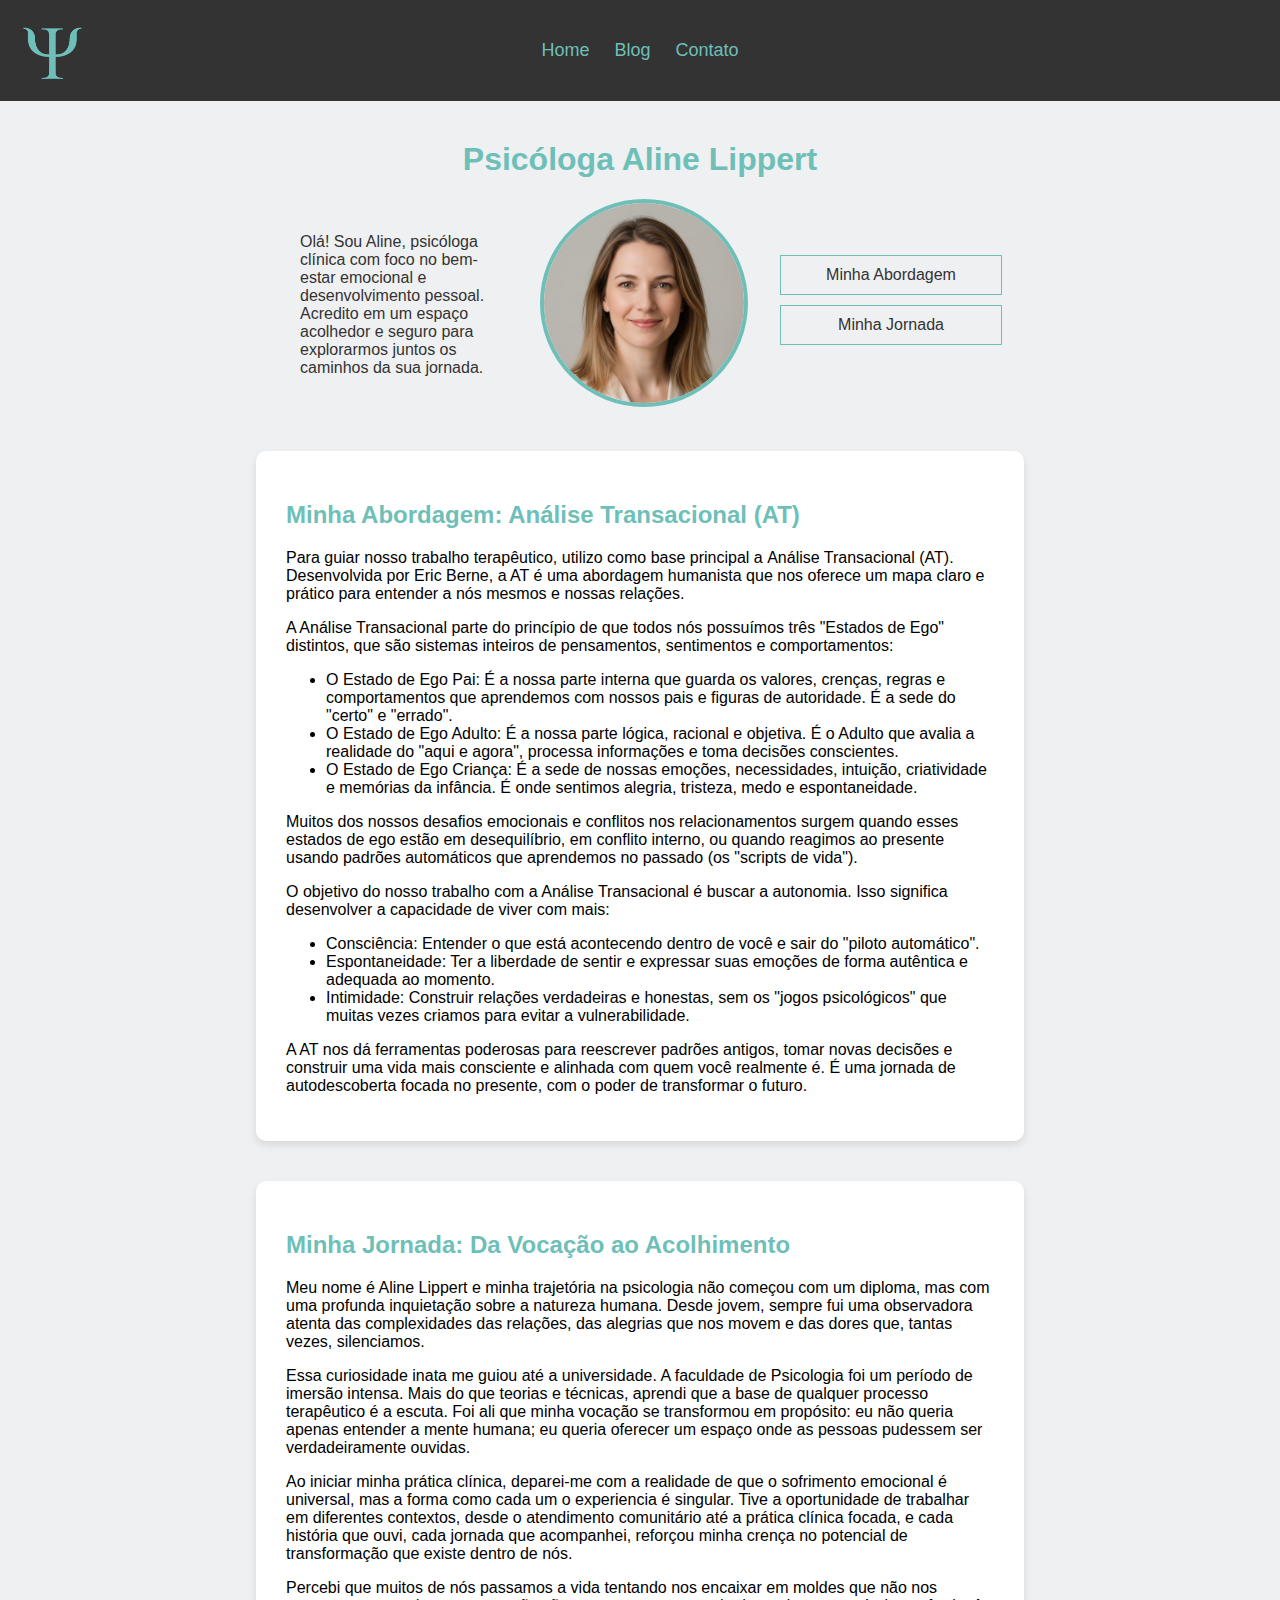
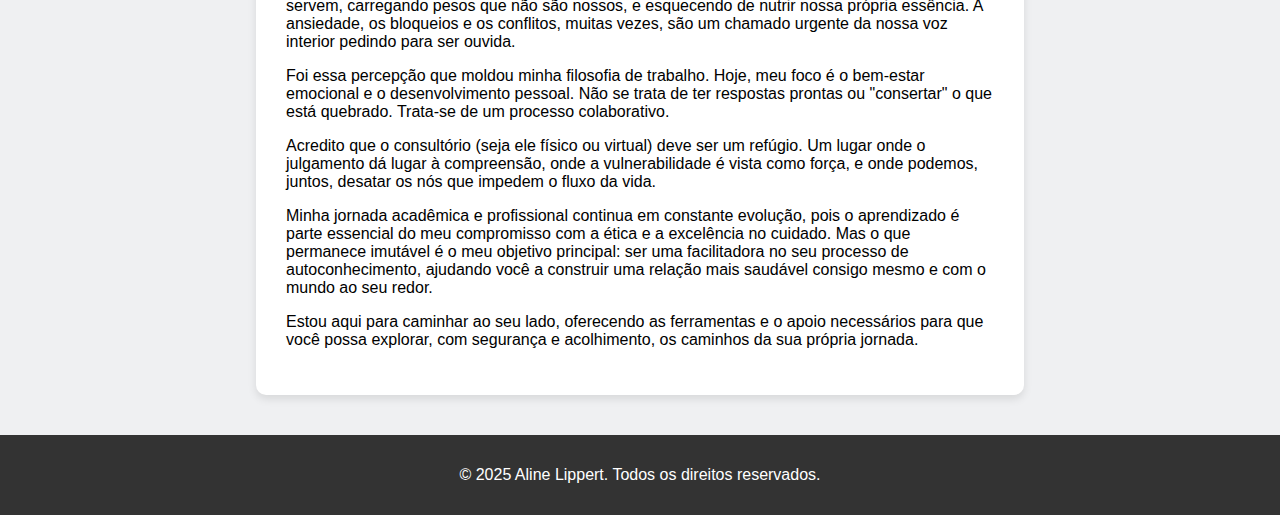
<file: index.html>
<!DOCTYPE HTML>
<html lang="pt">

    <head>
        <meta charset="utf-8" />
        <meta name="viewport" content="width=device-width, initial-scale=1.0, maximum-scale=1" />

        <title>Psicóloga Aline - Home</title>

        <meta name="author" content="Maximiliano Albino de Melo" />
        <meta name="description" content="Home do site da Psicóloga Aline" />

        <link href="css/site.css" rel="stylesheet" type="text/css" />
        <link href="css/header-footer.css" rel="stylesheet" type="text/css" />
        <link href="css/home.css" rel="stylesheet" type="text/css" />
        <link rel="icon" type="image/png" href="img/logo.png" />

        <script type="text/javascript" defer src="js/import-header-footer.js"></script>
    </head>

    <body>

        <h1 class="brightFont">Psicóloga Aline Lippert</h1>

        <section id="intro">
            <article>
                <p class="darkFont">
                    Olá! Sou Aline, psicóloga clínica com foco
                    no bem-estar emocional e desenvolvimento pessoal.
                    Acredito em um espaço acolhedor e seguro para
                    explorarmos juntos os caminhos da sua jornada.
                </p>
            </article>
            <article>
                <img src="img/perfil.png">
            </article>
            <article>
                <a class="darkFont" href="#specialty">Minha Abordagem</a>
                
                <a class="darkFont" href="#journey">Minha Jornada</a>
            </article>
        </section>

        <section id="specialty">
            <h2 class="brightFont">Minha Abordagem: Análise Transacional (AT)</h2>

            <p>Para guiar nosso trabalho terapêutico, utilizo como base principal a <strong>Análise Transacional
                    (AT)</strong>. Desenvolvida por Eric Berne, a AT é uma abordagem humanista que nos oferece um mapa
                claro e prático para entender a nós mesmos e nossas relações.</p>

            <p>A Análise Transacional parte do princípio de que todos nós possuímos três "Estados de Ego" distintos, que
                são sistemas inteiros de pensamentos, sentimentos e comportamentos:</p>

            <ul>
                <li><strong>O Estado de Ego Pai:</strong> É a nossa parte interna que guarda os valores, crenças, regras
                    e comportamentos que aprendemos com nossos pais e figuras de autoridade. É a sede do "certo" e
                    "errado".</li>
                <li><strong>O Estado de Ego Adulto:</strong> É a nossa parte lógica, racional e objetiva. É o Adulto que
                    avalia a realidade do "aqui e agora", processa informações e toma decisões conscientes.</li>
                <li><strong>O Estado de Ego Criança:</strong> É a sede de nossas emoções, necessidades, intuição,
                    criatividade e memórias da infância. É onde sentimos alegria, tristeza, medo e espontaneidade.</li>
            </ul>

            <p>Muitos dos nossos desafios emocionais e conflitos nos relacionamentos surgem quando esses estados de ego
                estão em desequilíbrio, em conflito interno, ou quando reagimos ao presente usando padrões automáticos
                que aprendemos no passado (os "scripts de vida").</p>

            <p>O objetivo do nosso trabalho com a Análise Transacional é buscar a <strong>autonomia</strong>. Isso
                significa desenvolver a capacidade de viver com mais:</p>
            <ul>
                <li><strong>Consciência:</strong> Entender o que está acontecendo dentro de você e sair do "piloto
                    automático".</li>
                <li><strong>Espontaneidade:</strong> Ter a liberdade de sentir e expressar suas emoções de forma
                    autêntica e adequada ao momento.</li>
                <li><strong>Intimidade:</strong> Construir relações verdadeiras e honestas, sem os "jogos psicológicos"
                    que muitas vezes criamos para evitar a vulnerabilidade.</li>
            </ul>

            <p>A AT nos dá ferramentas poderosas para reescrever padrões antigos, tomar novas decisões e construir uma
                vida mais consciente e alinhada com quem você realmente é. É uma jornada de autodescoberta focada no
                presente, com o poder de transformar o futuro.</p>
        </section>
        
        <section id="journey">
            <h2 class="brightFont">Minha Jornada: Da Vocação ao Acolhimento</h2>

            <p>Meu nome é Aline Lippert e minha trajetória na psicologia não começou com um diploma, mas com uma
                profunda
                inquietação sobre a natureza humana. Desde jovem, sempre fui uma observadora atenta das complexidades
                das
                relações, das alegrias que nos movem e das dores que, tantas vezes, silenciamos.</p>

            <p>Essa curiosidade inata me guiou até a universidade. A faculdade de Psicologia foi um período de imersão
                intensa. Mais do que teorias e técnicas, aprendi que a base de qualquer processo terapêutico é a escuta.
                Foi
                ali que minha vocação se transformou em propósito: eu não queria apenas entender a mente humana; eu
                queria
                oferecer um espaço onde as pessoas pudessem ser verdadeiramente ouvidas.</p>

            <p>Ao iniciar minha prática clínica, deparei-me com a realidade de que o sofrimento emocional é universal,
                mas a
                forma como cada um o experiencia é singular. Tive a oportunidade de trabalhar em diferentes contextos,
                desde
                o atendimento comunitário até a prática clínica focada, e cada história que ouvi, cada jornada que
                acompanhei, reforçou minha crença no potencial de transformação que existe dentro de nós.</p>

            <p>Percebi que muitos de nós passamos a vida tentando nos encaixar em moldes que não nos servem, carregando
                pesos que não são nossos, e esquecendo de nutrir nossa própria essência. A ansiedade, os bloqueios e os
                conflitos, muitas vezes, são um chamado urgente da nossa voz interior pedindo para ser ouvida.</p>

            <p>Foi essa percepção que moldou minha filosofia de trabalho. Hoje, meu foco é o <strong>bem-estar
                    emocional</strong> e o <strong>desenvolvimento pessoal</strong>. Não se trata de ter respostas
                prontas
                ou "consertar" o que está quebrado. Trata-se de um processo colaborativo.</p>

            <p>Acredito que o consultório (seja ele físico ou virtual) deve ser um refúgio. Um lugar onde o julgamento
                dá
                lugar à compreensão, onde a vulnerabilidade é vista como força, e onde podemos, juntos, desatar os nós
                que
                impedem o fluxo da vida.</p>

            <p>Minha jornada acadêmica e profissional continua em constante evolução, pois o aprendizado é parte
                essencial
                do meu compromisso com a ética e a excelência no cuidado. Mas o que permanece imutável é o meu objetivo
                principal: ser uma facilitadora no seu processo de autoconhecimento, ajudando você a construir uma
                relação
                mais saudável consigo mesmo e com o mundo ao seu redor.</p>

            <p>Estou aqui para caminhar ao seu lado, oferecendo as ferramentas e o apoio necessários para que você possa
                explorar, com segurança e acolhimento, os caminhos da sua própria jornada.</p>
        </section>
    </body>

</html>
</file>
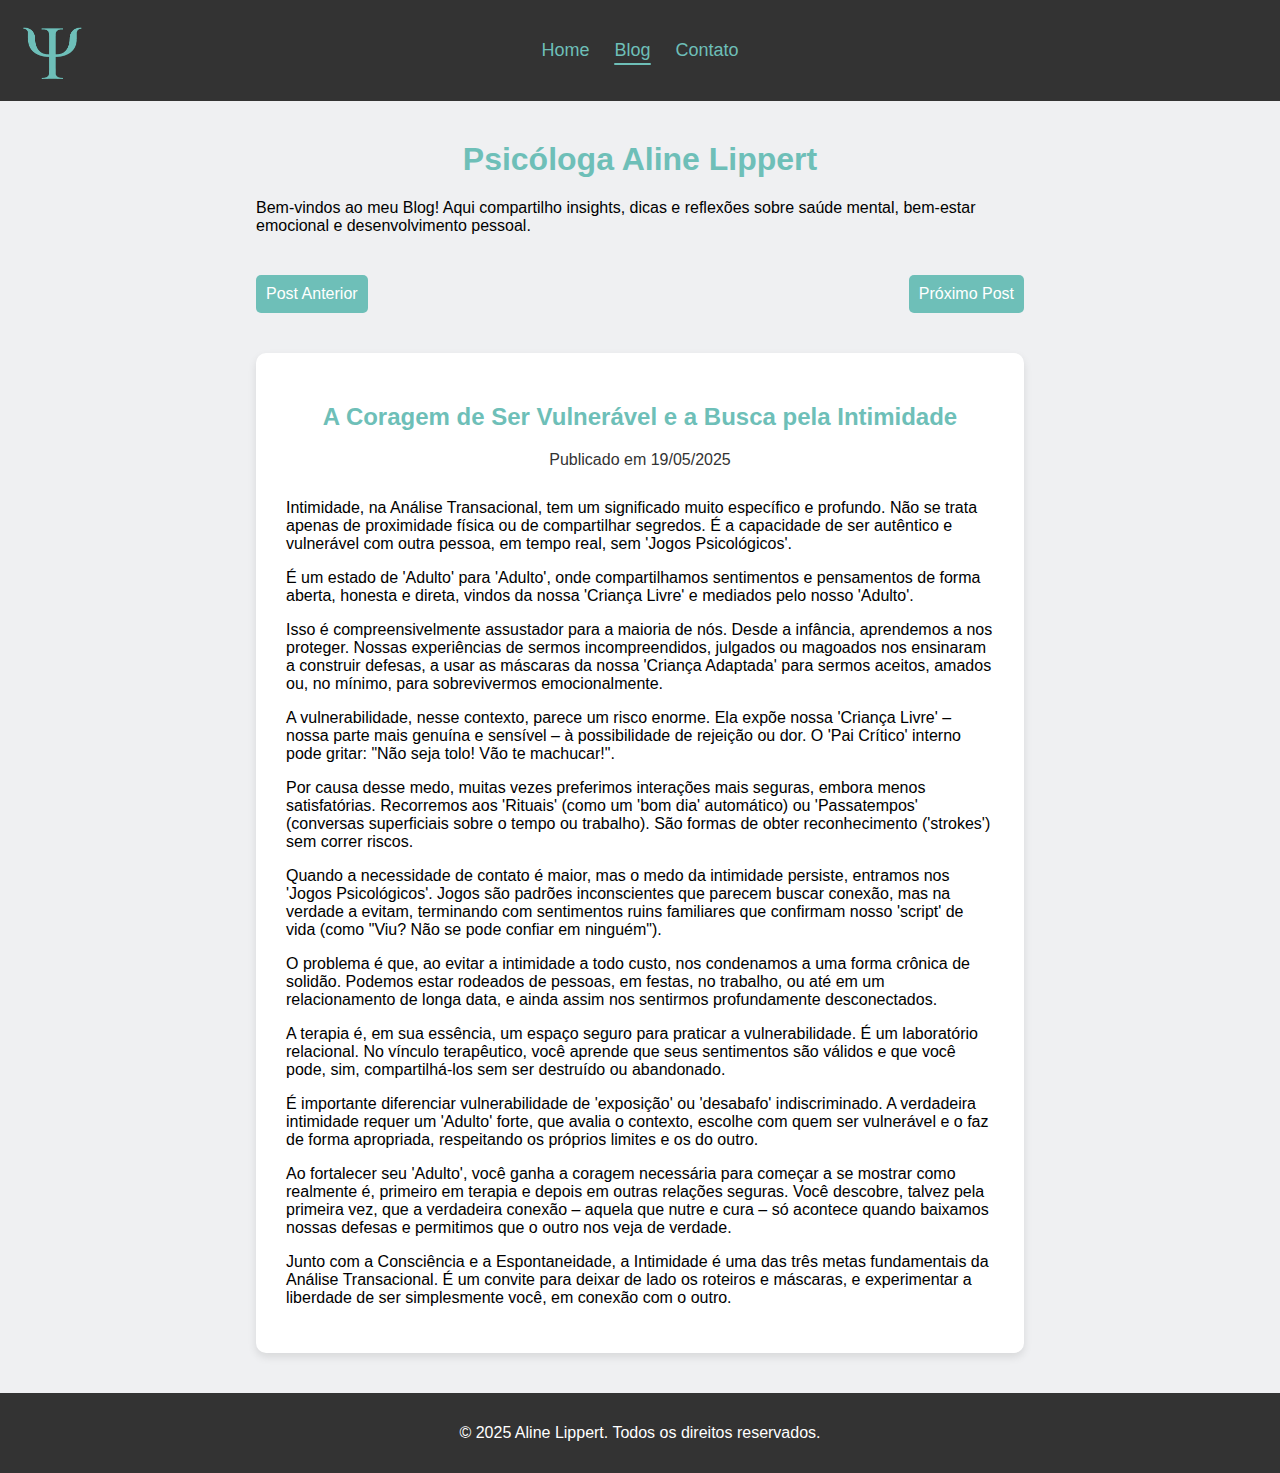
<file: blog.html>
<!DOCTYPE HTML>
<html lang="pt">

    <head>
        <meta charset="utf-8" />
        <meta name="viewport" content="width=device-width, initial-scale=1.0, maximum-scale=1" />
        
        <title>Psicóloga Aline - Blog</title>
        
        <meta name="author" content="Maximiliano Albino de Melo" />
        <meta name="description" content="Blog da Psicóloga Aline" />
        
        <link href="css/site.css" rel="stylesheet" type="text/css" />
        <link href="css/header-footer.css" rel="stylesheet" type="text/css" />
        <link href="css/blog.css" rel="stylesheet" type="text/css" />
        <link rel="icon" type="image/png" href="img/logo.png" />

		<script type="text/javascript" defer src="js/import-header-footer.js"></script> 
		<script type="text/javascript" defer src="js/blog.js"></script> 
    </head>

    <body>

        <h1 class="brightFont">Psicóloga Aline Lippert</h1>

        <section id="intro">
            <article>
                <p>
                   Bem-vindos ao meu Blog! Aqui compartilho insights, dicas e reflexões sobre saúde mental,
                    bem-estar emocional e desenvolvimento pessoal.
                </p>
            </article>
        </section>

        <section id="search">
            <article>
                <button id="prevPost">Post Anterior</button>
                <button id="nextPost">Próximo Post</button>
            </article>
        </section>
    
        <section id="blogPost">
            <h2 class="brightFont" id="postTitle"></h2>
            <p class="darkFont date">Publicado em <span id="postDate"></span></p>
            <article id="postContent"></article>
        </section>
        
    </body>

</html>
</file>
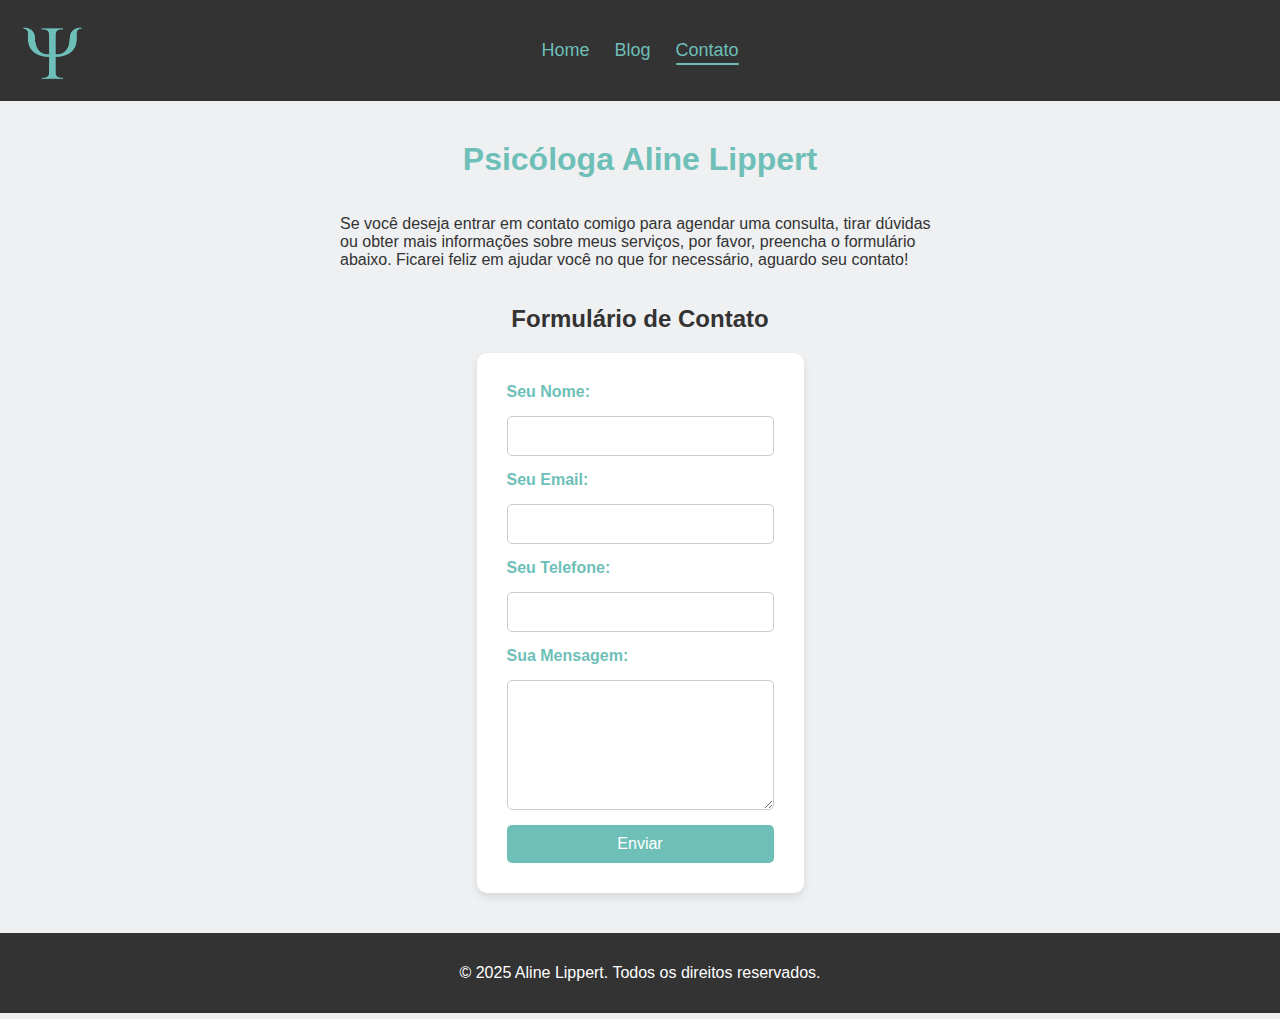
<file: contato.html>
<!DOCTYPE HTML>
<html lang="pt">

    <head>
        <meta charset="utf-8" />
        <meta name="viewport" content="width=device-width, initial-scale=1.0, maximum-scale=1" />

        <title>Psicóloga Aline - Contato</title>

        <meta name="author" content="Maximiliano Albino de Melo" />
        <meta name="description" content="Contato da Psicóloga Aline" />

        <link href="css/site.css" rel="stylesheet" type="text/css" />
        <link href="css/header-footer.css" rel="stylesheet" type="text/css" />
        <link href="css/contato.css" rel="stylesheet" type="text/css" />
        <link rel="icon" type="image/png" href="img/logo.png" />

        <script type="text/javascript" defer src="js/import-header-footer.js"></script>
        <script type="text/javascript" defer src="js/contact-submission.js"></script>
    </head>

    <body>

        <h1 class="brightFont">Psicóloga Aline Lippert</h1>

        <section id="intro">
            <article>
                <p class="darkFont">Se você deseja entrar em contato comigo para agendar uma consulta, tirar dúvidas ou obter mais
                    informações sobre meus serviços, por favor, preencha o formulário abaixo. Ficarei feliz em ajudar
                    você no que for necessário, aguardo seu contato!
                </p>
            </article>
        </section>

        <section id="contact">
            <article>
                <h2 class="darkFont">Formulário de Contato</h2>
                <form id="contactForm" method="POST">
                    <label class="brightFont" for="name">Seu Nome:</label>
                    <input type="text" id="name" name="name" required />

                    <label class="brightFont" for="email">Seu Email:</label>
                    <input type="email" id="email" name="email" required />

                    <label class="brightFont" for="phone">Seu Telefone:</label>
                    <input type="phone" id="phone" name="phone" required />

                    <label class="brightFont" for="message">Sua Mensagem:</label>
                    <textarea id="message" name="message" rows="6" required></textarea>

                    <button type="submit">Enviar</button>
                </form>
            </article>
        </section>

    </body>

</html>
</file>
<file: css/site.css>
body {
    font-family: Arial, Helvetica, sans-serif;
    font-weight: 100;
    margin: 0;
    background-color: #EFF0F2;
    width: 100%;
}

.brightFont {
    color: #6EBFB8;
}

.darkFont {
    color: #333333;
}

h1 {
    text-align: center;
    margin-top: 40px;
}

section {
    margin-left: 20%;
    margin-right: 20%;
    margin-bottom: 40px;
}
</file>
<file: css/header-footer.css>
header {
    display: flex;
    justify-content: center;
    align-items: center;
    padding: 20px;
    background-color: #333333;
}

header>a:first-child {
    position: absolute;
    top: 20px;
    left: 20px;
    width: 65px;
}

header nav {
    margin: 20px
}

header a {
    font-size: 18px;
    text-decoration: none;
}

header a img {
    width: 100%;
}

header nav ul {
    display: flex;
    list-style-type: none;
    margin: 0;
    padding: 0;
    gap: 25px;
}

header a {
    position: relative;
    padding-bottom: 5px;
}

header nav a.selectedPage::after, header nav a:hover::after {
    content: "";
    height: 2px;
    width: 100%;
    position: absolute;
    background: #6EBFB8;
    bottom: 0;
    left: 0;
    border-radius: 10px;
}


footer {
    text-align: center;
    padding: 15px 0;
    background-color: #333333;
    color: white;
}

@media screen and (max-width: 380px) {
    header>a:first-child {
        position: absolute;
        top: 30px;
        left: 20px;
        width: 40px;
    }   
}
</file>
<file: css/home.css>
section#intro {
    display: flex;
    justify-content: center;
    align-items: center;
    gap: 40px;
}

section#journey, section#specialty {
    background-color: #FFFFFF;
    padding: 30px;
    border-radius: 10px;
    box-shadow: 0 4px 8px rgba(0, 0, 0, 0.1);
}

section#intro article {
    max-width: 200px;
    min-width: 200px;
}

section#intro article img {
    width: 100%;
    max-width: 200px;
    border-radius: 100%;
    border: #6EBFB8 4px solid;
}

section#intro article a {
    width: 100%;
    max-width: 200px;
    border: #6EBFB8 1px solid;
    text-decoration: none;
    padding: 10px;
    display: block;
    margin-bottom: 10px;
    text-align: center;
}

@media screen and (max-width: 750px) {
    section#intro {
        flex-direction: column;
        align-items: center;
        gap: 10px;
    }

    section#intro article {
        max-width: 750px;
        text-align: center;
        margin-bottom: 5px;
    }
    
    section#intro article a {
        margin-left: -15px;
    }
}
</file>
<file: css/blog.css>
section#search article {
    display: flex;
    justify-content: space-between;
    align-items: center;
    gap: 10px;
    margin-bottom: 30px;
}

section#search button {
    background-color: #6EBFB8;
    color: white;
    border: none;
    cursor: pointer;
    padding: 10px;
    border-radius: 5px;
    font-size: 16px;
}

section#blogPost {
    background-color: #FFFFFF;
    padding: 30px;
    border-radius: 10px;
    box-shadow: 0 4px 8px rgba(0, 0, 0, 0.1);
}

section#blogPost h2 {
    text-align: center;
    margin-bottom: 20px;
}

section#blogPost .date {
    text-align: center;
    margin-bottom: 30px;
}
</file>
<file: css/contato.css>
section#intro {
    display: flex;
    align-items: center;
    justify-content: center;
    margin-bottom: 0px;
}

section#intro article {
    max-width: 600px;
}

section#contact {
    display: flex;
    justify-content: center;
    align-items: center;
    gap: 40px;
}

h2 {
    text-align: center;
    margin-bottom: 20px;
}

section#contact form {
    display: flex;
    flex-direction: column;
    gap: 15px;
    background-color: #FFFFFF;
    padding: 30px;
    margin-left: -30px;
    border-radius: 10px;
    box-shadow: 0 4px 8px rgba(0, 0, 0, 0.1);
    width: 100%;
}

section#contact form label {
    font-weight: bold;
}

section#contact form input, section#contact form textarea, section#contact form button {
    padding: 10px;
    border-radius: 5px;
    font-size: 16px;
}

section#contact form input, section#contact form textarea {
    border: 1px solid #CCCCCC;
}

section#contact form button {
    background-color: #6EBFB8;
    color: white;
    border: none;
    cursor: pointer;
}
</file>
